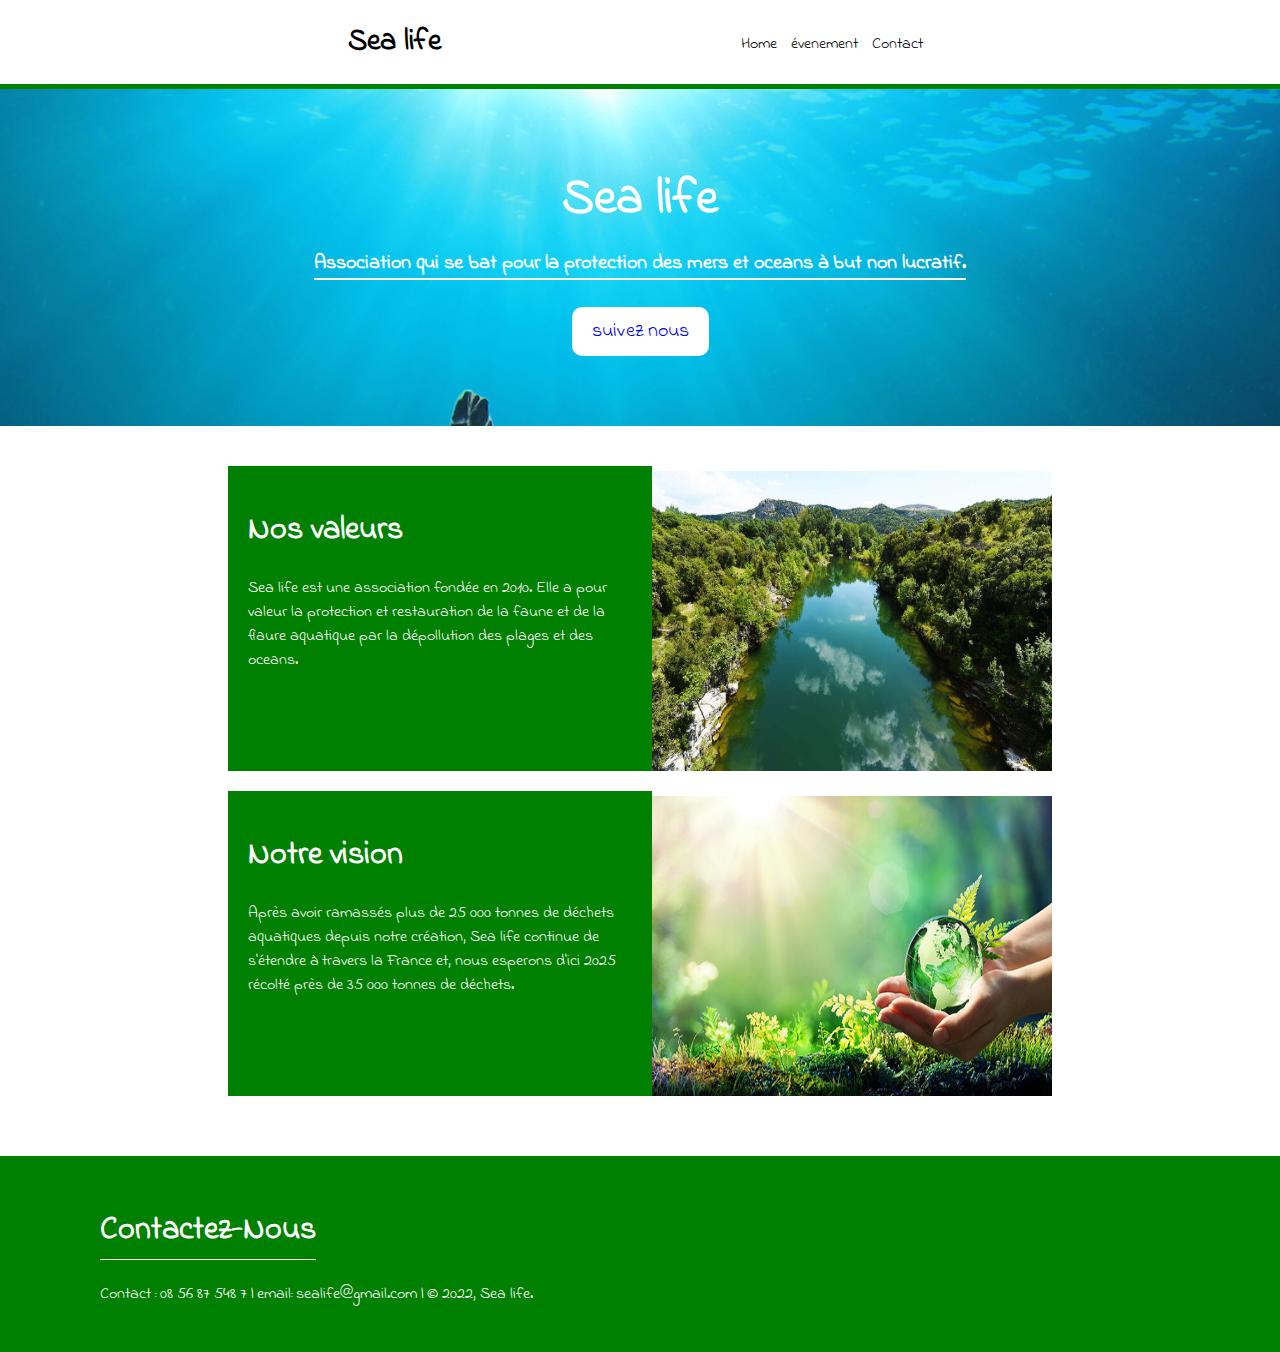
<file: index.html>
<html lang="fr">
<head>
    <meta charset="UTF-8">
    <meta name="viewport" content="width=device-width, initial-scale=1.0">
    <title>Sea's life</title>
    <meta charset="utf-8">
    <link rel="stylesheet" href="home.css">
</head>
<body>
    <nav>
        <h1>Sea life </h1>
        <div class="onglets">
            <a href="index.html">Home</a>
            <a href="event.html">évenement</a>
            <a href="#contact">Contact</a>
        </div>
    </nav>

    <header>
        <h1>Sea life</h1>
        <h4>Association qui se bat pour la protection des mers et oceans à but non lucratif.</h4>
        <button><a href="#contact"> suivez nous</button>
    </header>

    <section class="main" >

        <div class="content">
            <div class="card">
                <div class="left">
                    <h1>Nos valeurs</h1>
                    <p>Sea life est une association fondée en 2010. Elle a pour valeur la protection et restauration de la faune et de la flaure aquatique par la dépollution des plages et des oceans.</p>
                </div>
                <div class="right">
                    <img src="nature.jpg" alt="Photo">
                </div>
            </div>
            <div class="card">
              <div class="left">
                  <h1>Notre vision</h1>
                  <p>Après avoir ramassés plus de 25 000 tonnes de déchets aquatiques depuis notre création, Sea life continue de s'étendre à travers la France et, nous esperons  d'ici 2025 récolté près de 35 000 tonnes de déchets. </p>
              </div>
              <div class="right">
                  <img src="bcievent.jpg" alt="photo">

           
            </div>
        </div>
    </section>

    <footer>

        <h1>Contactez-Nous</h1>
        <div class="services">
            

        </div>

        <p id="contact">Contact : 08 56 87 548 7 | email: sealife@gmail.com | &copy; 2022, Sea life.</p>
    </footer>
</body>
</html>
</file>
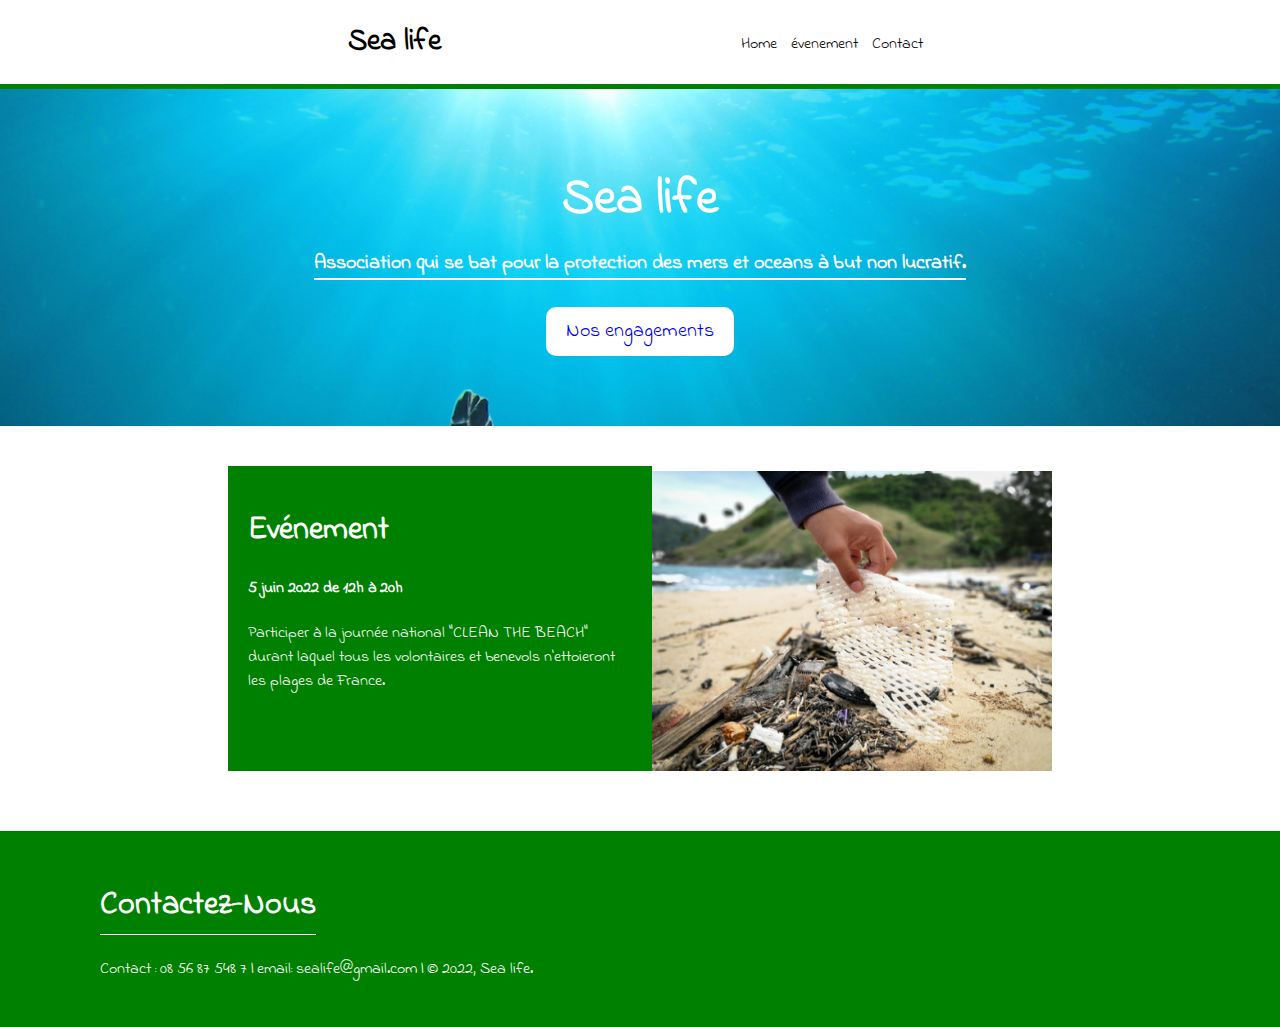
<file: event.html>
<html lang="fr">
<head>
    <meta charset="UTF-8">
    <meta name="viewport" content="width=device-width, initial-scale=1.0">
    <title>Ocean's life</title>
    <meta charset="utf-8">
    <link rel="stylesheet" href="style.css">
</head>
<body>
    <nav>
        <h1>Sea life </h1>
        <div class="onglets">
            <a href="index.html">Home</a>
            <a href="event.html">évenement</a>
            <a href="#contact">Contact</a>
        </div>
    </nav>

    <header>
        <h1>Sea life</h1>
        <h4>Association qui se bat pour la protection des mers et oceans à but non lucratif.</h4>
        <button><a href="#contact"> Nos engagements</button>
    </header>

    <section class="main" >

        <div class="content">
            <div class="card">
                <div class="left">
                    <h1>Evénement</h1>
                    <h4>5 juin 2022 de 12h à 20h</h4>
                    <p>Participer à la journée national "CLEAN THE BEACH" durant laquel tous les volontaires et benevols n'ettoieront les plages de France.</p>
                </div>
                <div class="right">
                    <img src="plages.jpg" alt="Photo">
                </div>
            </div>

            
                </div>
            </div>
        </div>
    </section>

    <footer>

        <h1>Contactez-Nous</h1>
        <div class="services">
            

        </div>

        <p id="contact">Contact : 08 56 87 548 7 | email: sealife@gmail.com | &copy; 2022, Sea life.</p>
    </footer>
</body>
</html>
</file>
<file: home.css>
@import url('https://fonts.googleapis.com/css2?family=Indie+Flower&family=Roboto:wght@300&display=swap');
html {
  scroll-behavior: smooth;
}
body {
  margin: 0px;
  padding: 0px;
  text-decoration-line: none;
  font-family: "indie flower", sans-serif;
}
nav {
  display: flex;
  flex-wrap: wrap;
  justify-content: center;
  align-items: center;
  border-bottom: 5px solid green;
}
nav h1 {
  color: black;
  font-family: "indie flower", serif;
  font-size: 30px;
}
nav .onglets {
  margin-top: 3px;
  margin-left: 300px;
}
nav .onglets a {
  text-decoration: none;
  color: #000;
  margin-right: 10px;
  padding-bottom: 5px;
}

header {
  display: flex;
  flex-direction: column;
  align-items: center;
  background: url("ocean.jpg")  ;
  background-size: cover;
  color: #fff;
  padding: 40px;
  
}
header h1 {
  font-family: "indie flower", ;
  font-size: 50px;
}
header h4 {
  margin-top: -20px;
  font-size: 20px;
  text-align: center;
  border-bottom: 2px solid #fff;
}
header button {
  padding: 10px 20px;
  background-color: #fff;
  color: #000;
  border-radius: 10px;
  text-decoration-line: none;
  border: none;
  margin-bottom: 30px;
  outline: none;
  font-size: 20px;
  font-family: "indie flower", serif;
  cursor: pointer;
}
a {
  text-decoration-line: none;
}
a:hover{
  color: green;
}
a:active{
  color: lightblue;
}

.main {
  margin-top: 40px;
  display: flex;
  flex-direction: column;
  align-items: center;

}
.main .content .card {
  display: flex;
  flex-wrap: wrap;
  justify-content: center;
  margin-bottom: 20px;
}
.main .content .card .left {
  flex: 0 0 30%;
  padding: 20px;
  background-color: green;
  color: #fff;
}

.main .content .card .right img {
  height: 300px;
  width: 400px;
  margin-top: 5px;
}

footer {
  margin-top: 40px;
  background-color: green;
  color: #fff;
  padding: 30px 100px;
}
footer h1 {
  font-family: "indie flower", serif;
  border-bottom: 1px solid white;
  width: 20%;
  padding-bottom: 5px;
}

footer #contact {
  color: white;
}

@media screen and (max-width: 680px) {
  nav .onglets {
    margin-left: 0px;
    margin-bottom: 20px;
  }
  .main .card {
    margin: 10px;
  }
  .main .content .card .right img {
    height: 200px;
    width: 100%;
    margin-top: -0px;
  }
  .main .content .card {
    display: block;
  }
  footer {
    padding: 30px;
  }
}
</file>
<file: style.css>
@import url('https://fonts.googleapis.com/css2?family=Indie+Flower&family=Roboto:wght@300&display=swap');
html {
  scroll-behavior: smooth;
}
body {
  margin: 0px;
  padding: 0px;
  text-decoration-line: none;
  font-family: "indie flower", sans-serif;
}
nav {
  display: flex;
  flex-wrap: wrap;
  justify-content: center;
  align-items: center;
  border-bottom: 5px solid green;
}
nav h1 {
  color: black;
  font-family: "indie flower", serif;
  font-size: 30px;
}
nav .onglets {
  margin-top: 3px;
  margin-left: 300px;
}
nav .onglets a {
  text-decoration: none;
  color: #000;
  margin-right: 10px;
  padding-bottom: 5px;
}

header {
  display: flex;
  flex-direction: column;
  align-items: center;
  background: url("ocean.jpg")  ;
  background-size: cover;
  color: #fff;
  padding: 40px;
  
}
header h1 {
  font-family: "indie flower", ;
  font-size: 50px;
}
header h4 {
  margin-top: -20px;
  font-size: 20px;
  text-align: center;
  border-bottom: 2px solid #fff;
}
header button {
  padding: 10px 20px;
  background-color: #fff;
  color: #000;
  border-radius: 10px;
  text-decoration-line: none;
  border: none;
  margin-bottom: 30px;
  outline: none;
  font-size: 20px;
  font-family: "indie flower", serif;
  cursor: pointer;
}
a {
  text-decoration-line: none;
}
a:hover{
  color: green;
}
a:active{
  color: lightblue;
}

.main {
  margin-top: 40px;
  display: flex;
  flex-direction: column;
  align-items: center;

}
.main .content .card {
  display: flex;
  flex-wrap: wrap;
  justify-content: center;
  margin-bottom: 20px;
}
.main .content .card .left {
  flex: 0 0 30%;
  padding: 20px;
  background-color: green;
  color: #fff;
}

.main .content .card .right img {
  height: 300px;
  width: 400px;
  margin-top: 5px;
}

footer {
  margin-top: 40px;
  background-color: green;
  color: #fff;
  padding: 30px 100px;
}
footer h1 {
  font-family: "indie flower", serif;
  border-bottom: 1px solid white;
  width: 20%;
  padding-bottom: 5px;
}

footer #contact {
  color: white;
}

@media screen and (max-width: 680px) {
  nav .onglets {
    margin-left: 0px;
    margin-bottom: 20px;
  }
  .main .card {
    margin: 10px;
  }
  .main .content .card .right img {
    height: 200px;
    width: 100%;
    margin-top: -0px;
  }
  .main .content .card {
    display: block;
  }
  footer {
    padding: 30px;
  }
}
</file>
